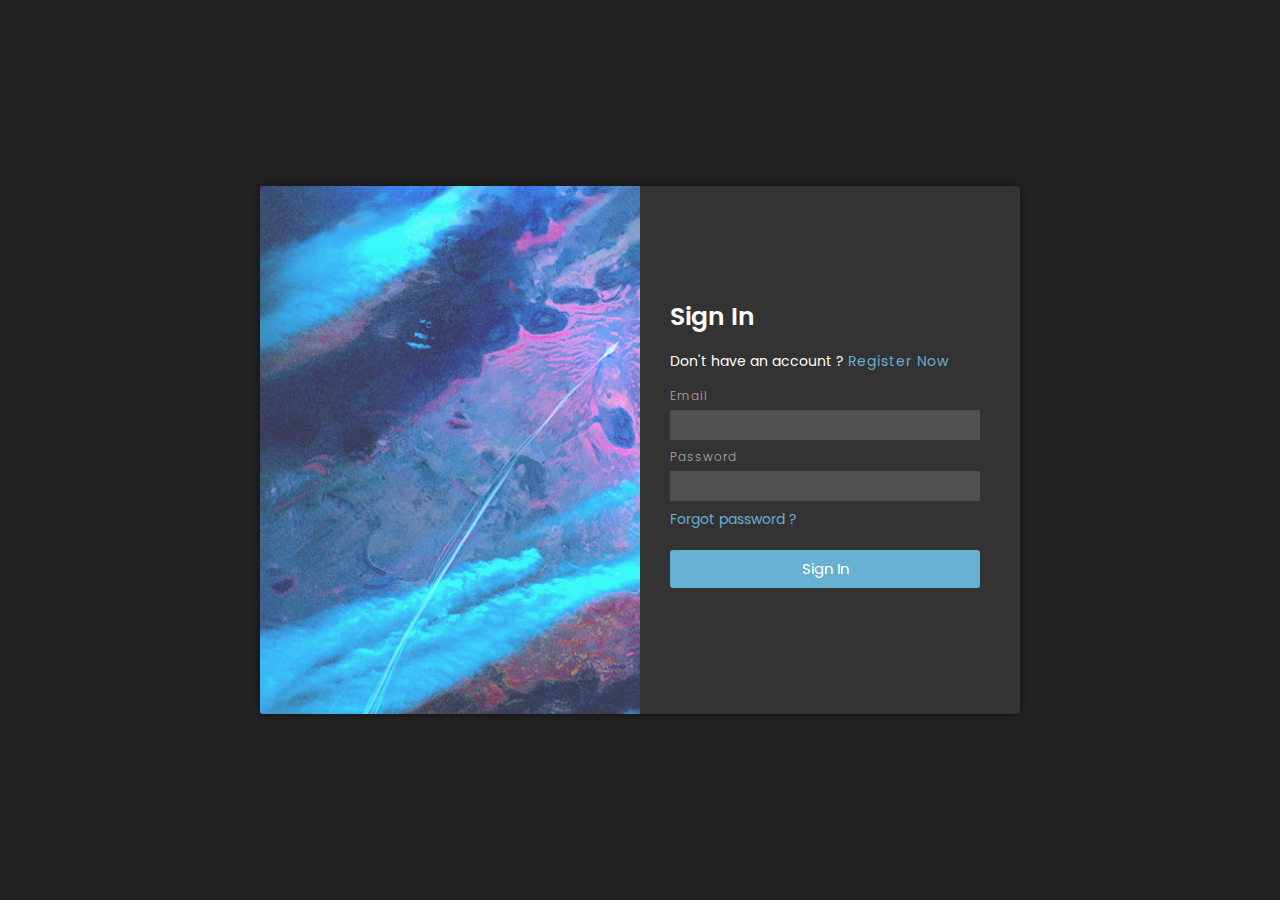
<file: user_signup/user-signup.html>
<!DOCTYPE html>
<html lang="en">
<head>
    <meta charset="UTF-8">
    <meta http-equiv="X-UA-Compatible" content="IE=edge">
    <meta name="viewport" content="width=device-width, initial-scale=1.0">
    <title>UWB | Account</title>
    <link rel="shortcut icon" type="image/x-icon" href="../common_images/favicon.png">
    <link rel="stylesheet" href="user-signup.css">
</head>

<body>
    <div class="wrapper flex-row">
        <div class="form-wrapper flex-row">
            <div class="si forms">
                <form action="user-dashboard.html" class="flex-col">
                    <h2>Sign in</h2>
                    <div class="switch">Don't have an account ? <span id="reg_now">Register Now</span></div>
                    <label for="user_mail">Email</label>
                    <input type="email" id="user_mail" required>
                    <label for="user_pw">Password</label>
                    <input type="password" id="user_pw" required>
                    <a href="" class="f_pw">Forgot password ?</a>
                    <button type="submit">Sign In</button>
                </form>
            </div>
            <div class="su forms inactive">
                <form action="user-email-verify.php" method="post" name="usersignup" class="flex-col">
                    <h2>Sign up</h2>
                    <div class="switch">Already have an account ? <span id="lin_now">Sign In Now</span></div>
                    <label for="new_usrname">Username</label>
                    <input type="text" id="new_usrname" name="uname" required>
                    <label for="new_mail">Email</label>
                    <input type="email" id="new_mail" name="uemail" required>
                    <label for="crt_pw">Create password</label>
                    <input type="password" id="crt_pw" name="upw" required>
                    <label for="re_pw">Retype password</label>
                    <input type="password" id="re_pw" name="ucpw" required>
                    <button type="submit" value="SUBMIT">Sign Up</button>
                    <div class="tnc">By clicking, you agree to accept our <span>terms and conditions</span>.</div>
                </form>
            </div>
        </div>
        <div class="images-wrapper flex-row">
            <div class="img"></div>
        </div>
    </div>
</body>

<script>

    let reg_now = document.querySelector('#reg_now');
    let lin_now = document.querySelector('#lin_now');
    let image = document.querySelector('.img');
    let si_form = document.querySelector('.si');
    let su_form = document.querySelector('.su');

    function switch_card(){
        image.classList.toggle('page_move');
        si_form.classList.toggle('inactive');
        su_form.classList.toggle('inactive');
        console.log('done');
    }

    reg_now.addEventListener('click', switch_card);
    lin_now.addEventListener('click', switch_card);

</script>

</html>
<!-- images used : https://www.artstation.com/rossdraws-->
</file>
<file: user_signup/user-signup.css>
@import url('https://fonts.googleapis.com/css2?family=Nanum+Pen+Script&family=Poppins:wght@100;200;300;400;500;600;700&display=swap');

:root{
    --text : #444;
    --formal : 'Poppins', sans-serif;
    --fancy : 'Nanum Pen Script', cursive;
    --theme : #f5f5f5;
    --card : #fff;
    --accent : #67B0D1;
    --label : #a9a9a9;
    --links : #67B0D1;
    --input-bg : #f5f5f5;
    --shdow : 0 0 10px rgba(0, 0, 0, 0.2);
}
@media (prefers-color-scheme){
    :root{
        --text : #fff;
        --theme : #222;
        --card : #333;
        --label : #a9a9a9;
        --input-bg : #505050;
        --shdow : 0 0 10px rgba(0, 0, 0, 0.5);
    }
}
/*------------------------------------------------------------------RESET CSS*/
*{
    margin: 0;
    padding: 0;
    box-sizing: border-box;
    font-family: var(--formal);
}

/*------------------------------------------------------------------GLOBAL CLASSES*/
body{
    display: flex;
    justify-content: center;
    align-items: center;
    min-height: 100vh;
    background: var(--theme);
}
.flex-row{
    display: flex;
    align-items: center;
}
.flex-col{
    display: flex;
    flex-direction: column;
    justify-content: center;
}
button{
    cursor: pointer;
    outline: none;
    border: none;
    padding: 7px 15px 8px 15px;
}
input{
    outline: none;
    border: none;
    color: var(--text);
    background: var(--input-bg);
    padding: 5px 10px;
    margin-bottom: 3px;
    font-weight: 500;
    letter-spacing: 1px;
    font-size: 13px;
    transition: 0.2s ease-in-out;
}
input:active, input:focus, input:valid{
    border-left: 3px solid var(--accent);
}
a{
    outline: none;
    text-decoration: none;
    color: var(--links);
    cursor: pointer;
}
.inactive{
    opacity: 0;
    pointer-events: none;
}
::selection{
    background: hsl(190, 80%, 40%);
    color: #fff;
}

/*------------------------------------------------------------------FORMS */
.wrapper{
    position: relative;
    box-shadow: var(--shdow);
    border-radius: 3px;
    color: var(--text);
    background: var(--card);
    margin: 10px;
    overflow: hidden;
    transition: 0.3s ease-in-out;
}
.form-wrapper{
    padding: 20px;
    flex-direction: row-reverse;
    gap: 20px;
    transition: 0.3s ease-in-out;
}
.forms{
    padding: 20px 20px;
    width: 350px;
    transition: 0.3s ease-in-out;
}
.si{
    z-index: 100px;
}
.forms form{
    gap: 5px
}
.forms h2{
    text-transform: capitalize;
    font-size: 25px;
    font-weight: 600;
}
.forms .switch{
    margin: 10px 0 10px 0;
}
.forms label{
    color: var(--label);
    font-size: 12px;
    font-weight: 300;
    letter-spacing: 1px;
}
.forms button{
    background: var(--accent);
    color: #fff;
    font-size: 15px;
    margin: 15px 0;
    border-radius: 3px;
    transition: 0.2s ease-in-out;
}
.forms button:hover,.forms button:focus{
    text-shadow: 0 0 5px #fff;
}
.forms  span{
    cursor: pointer;
    letter-spacing: 1px;
    color: var(--links);
}
.switch,.tnc,.f_pw{
    font-size: 14px;
}


/*------------------------------------------------------------------IMAGES */
.images-wrapper{
    position: absolute;
    inset: 0;
    z-index: 100;
    pointer-events: none;
}
.img{
    position: absolute;
    width: 50%;
    height: 100%;
    background: url(images/signin.jpg) no-repeat center center/cover;
    filter: contrast(0.95);
    transition: 0.3s ease-in-out;
}
.page_move{
    transform: translateX(380px);
    background: url(images/signup.jpg) no-repeat center center/cover;
}

@media screen and (max-width:900px) {
    .inactive{
        opacity: 0;
        pointer-events: none;
        position: absolute;
        transform: translateX(500px);
    }
    .images-wrapper{display: none;}
    .wrapper{min-width: 250px !important;}
    .forms{min-width: 250px;}
    .form-wrapper{height: unset;}
    .forms form{
        padding: 20px;
        gap: 5px;
    }
    .forms h2{text-align: center;}
}

@media screen and (max-width:450px) {
    body{
        background: var(--card);
    }
    .wrapper{
        margin: unset;
        box-shadow: none;
    }
    .form-wrapper{
        padding: unset;
    }
    .forms{
        padding: 10px;
        /* padding: 0; */
        width: unset;
    }
    .switch,.tnc,.f_pw{
        font-size: 15px;
    }
}
</file>
